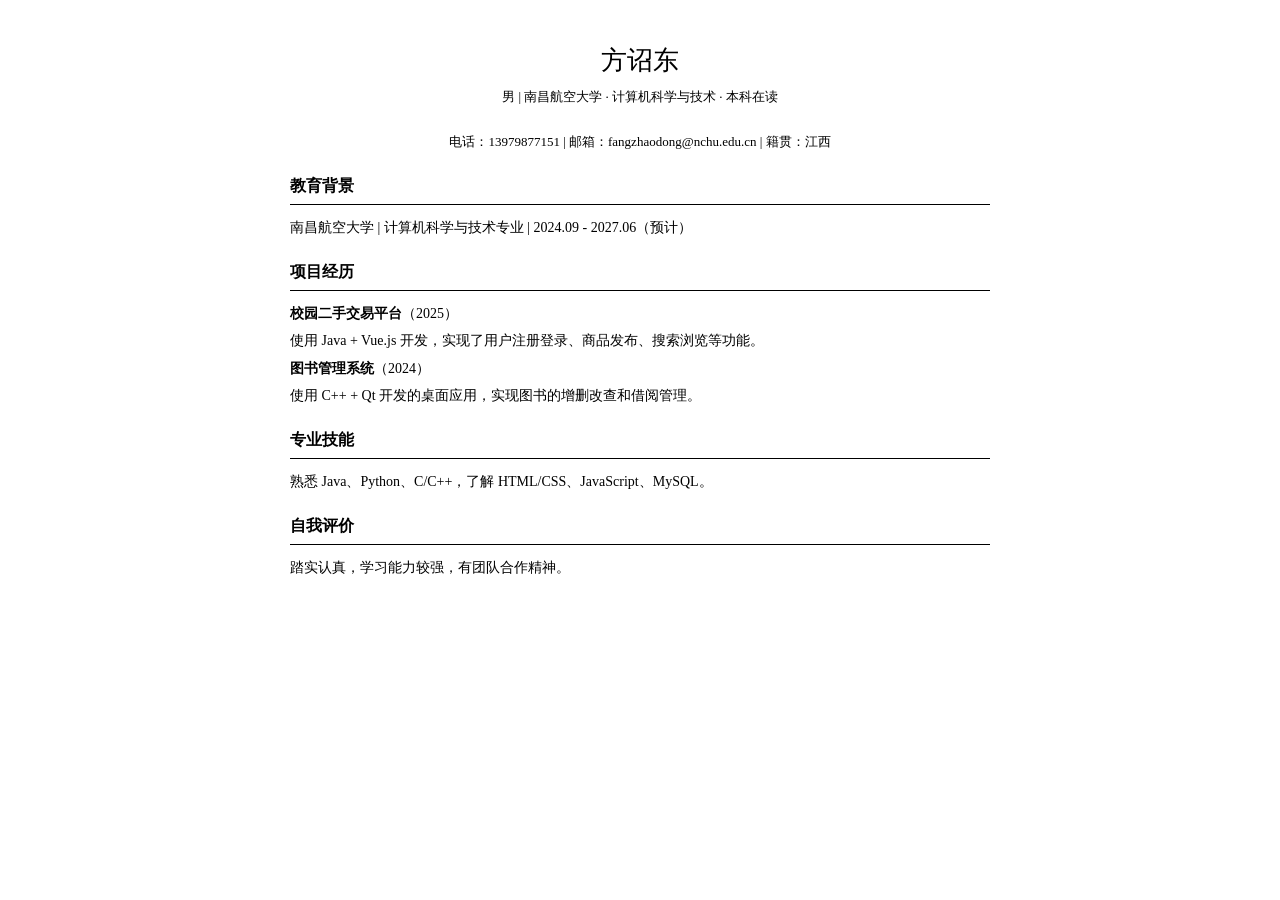
<file: practice02/index.html>
﻿<!DOCTYPE html>
<html lang="zh-CN">
<head>
    <meta charset="UTF-8">
    <meta name="viewport" content="width=device-width, initial-scale=1.0">
    <title>方诏东 - 简历</title>
    <style>
        body {
            font-family: "宋体", SimSun, serif;
            font-size: 14px;
            line-height: 1.6;
            color: #000;
            background: #fff;
            margin: 0;
            padding: 40px;
        }
        .container {
            max-width: 700px;
            margin: 0 auto;
        }
        h1 {
            font-size: 26px;
            font-weight: normal;
            text-align: center;
            margin: 0 0 5px 0;
        }
        .info {
            text-align: center;
            margin-bottom: 25px;
            font-size: 13px;
        }
        h2 {
            font-size: 16px;
            font-weight: bold;
            border-bottom: 1px solid #000;
            padding-bottom: 5px;
            margin: 20px 0 12px 0;
        }
        p {
            margin: 5px 0;
        }
        .contact {
            font-size: 13px;
        }
    </style>
</head>
<body>
    <div class="container">
        <h1>方诏东</h1>
        <p class="info">男 | 南昌航空大学 · 计算机科学与技术 · 本科在读</p>
        <p class="contact" style="text-align:center">
            电话：13979877151 | 邮箱：fangzhaodong@nchu.edu.cn | 籍贯：江西
        </p>

        <h2>教育背景</h2>
        <p>南昌航空大学 | 计算机科学与技术专业 | 2024.09 - 2027.06（预计）</p>

        <h2>项目经历</h2>
        <p><b>校园二手交易平台</b>（2025）</p>
        <p>使用 Java + Vue.js 开发，实现了用户注册登录、商品发布、搜索浏览等功能。</p>
        <p><b>图书管理系统</b>（2024）</p>
        <p>使用 C++ + Qt 开发的桌面应用，实现图书的增删改查和借阅管理。</p>

        <h2>专业技能</h2>
        <p>熟悉 Java、Python、C/C++，了解 HTML/CSS、JavaScript、MySQL。</p>

        <h2>自我评价</h2>
        <p>踏实认真，学习能力较强，有团队合作精神。</p>
    </div>
</body>
</html>
</file>
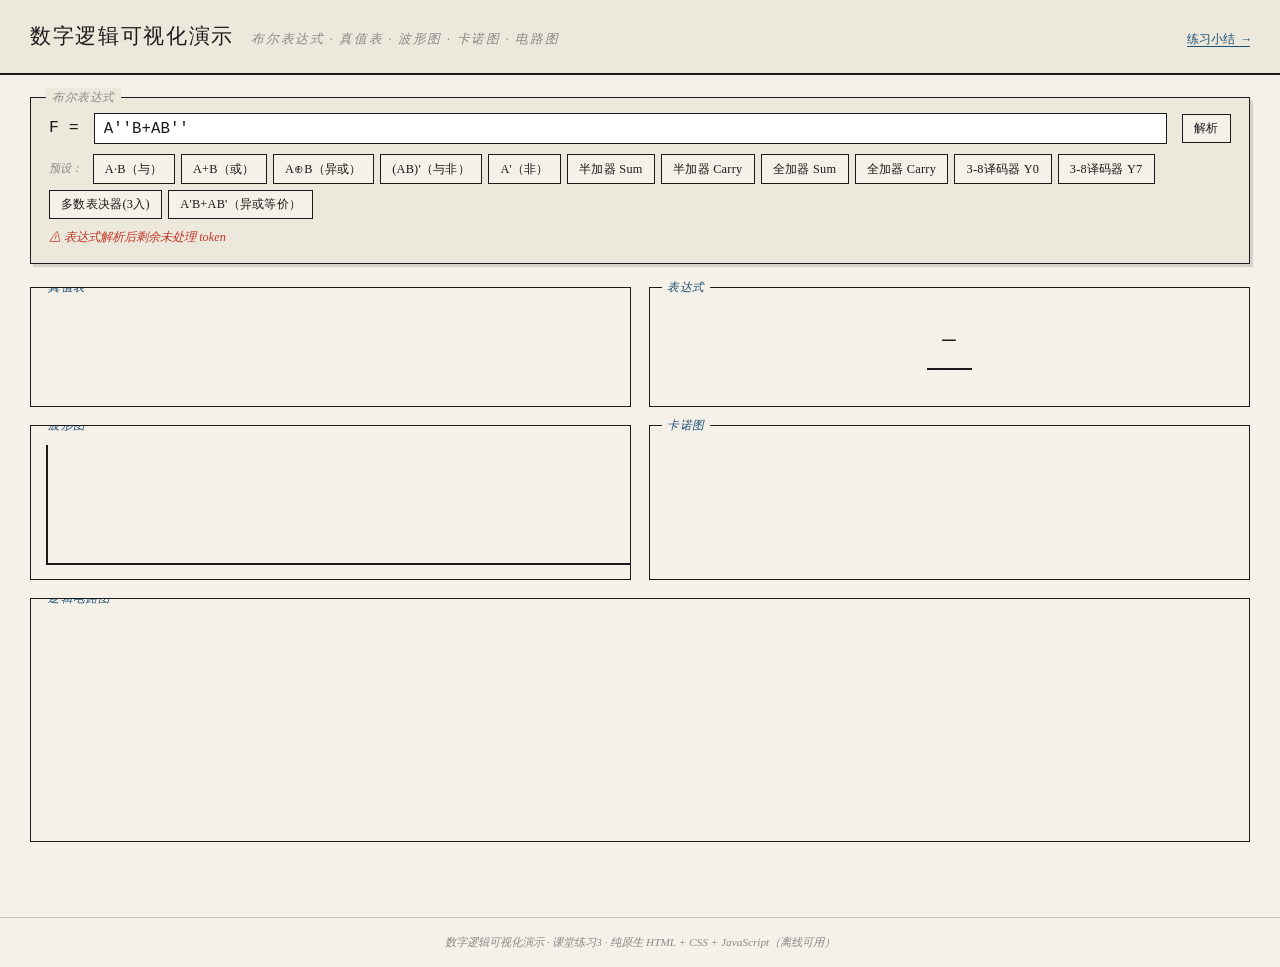
<file: practice03/index.html>
﻿<!DOCTYPE html>
<html lang="zh-CN">
<head>
  <meta charset="UTF-8">
  <meta name="viewport" content="width=device-width, initial-scale=1.0">
  <title>数字逻辑可视化演示</title>
  <link rel="stylesheet" href="style.css">
</head>
<body>

<!-- ========================================================
     页面顶部标题栏
     ======================================================== -->
<header class="page-header">
  <h1>
    数字逻辑可视化演示
    <span>布尔表达式 · 真值表 · 波形图 · 卡诺图 · 电路图</span>
  </h1>
  <nav class="page-nav">
    <a href="intro.html">练习小结 →</a>
  </nav>
</header>

<!-- ========================================================
     主容器
     ======================================================== -->
<main class="container">

  <!-- 表达式输入区 -->
  <section class="input-section" aria-label="表达式输入">
    <div class="input-row">
      <span class="expr-label">F =</span>
      <input
        type="text"
        id="exprInput"
        placeholder="输入布尔表达式，例如 A''B + AB''"
        autocomplete="off"
        spellcheck="false"
      >
      <button class="btn" id="btnUpdate" title="解析表达式">解析</button>
    </div>

    <!-- 预设按钮 -->
    <div class="presets-row" aria-label="预设示例">
      <span class="presets-label">预设：</span>
      <!-- 动态生成，见 JS -->
    </div>

    <!-- 错误提示 -->
    <div class="error-msg" id="errorMsg" role="alert"></div>
  </section>

  <!-- 视图区 -->
  <div class="views-grid">

    <!-- ① 真值表 -->
    <section class="view-panel truthtable-panel" aria-label="真值表">
      <div class="panel-title">真值表</div>
      <div style="overflow-x:auto;">
        <table id="truthTable" aria-label="真值表">
          <thead id="truthTableHead">
            <!-- 动态生成：变量列 + 输出列 -->
          </thead>
          <tbody id="truthTableBody">
            <!-- 动态生成 -->
          </tbody>
        </table>
      </div>
    </section>

    <!-- ② 表达式显示 -->
    <section class="view-panel expr-display-panel" aria-label="表达式显示">
      <div class="panel-title">表达式</div>
      <div id="exprDisplay" aria-label="当前表达式">—</div>
      <div id="simplifiedDisplay" aria-label="化简结果" style="display:none"></div>
      <div id="primeImplicantsList" aria-label="素蕴含"></div>
    </section>

    <!-- ③ 波形图 -->
    <section class="view-panel waveform-panel" aria-label="波形图">
      <div class="panel-title">波形图</div>
      <div class="wave-container" role="img" aria-label="时序波形图">
        <canvas id="waveCanvas" aria-hidden="true"></canvas>
      </div>
    </section>

    <!-- ④ 卡诺图 -->
    <section class="view-panel kmap-panel" aria-label="卡诺图">
      <div class="panel-title">卡诺图</div>
      <table id="kmapTable" aria-label="卡诺图" style="border-collapse:collapse;margin:.4rem auto 0">
        <thead id="kmapHead">
          <!-- 动态生成 -->
        </thead>
        <tbody id="kmapBody">
          <!-- 动态生成 -->
        </tbody>
      </table>
    </section>

    <!-- ⑤ 电路图 -->
    <section class="view-panel circuit-panel" aria-label="逻辑电路图">
      <div class="panel-title">逻辑电路图</div>
      <svg id="circuitSvg" xmlns="http://www.w3.org/2000/svg" aria-label="逻辑门电路">
        <!-- 动态生成 -->
      </svg>
    </section>

  </div><!-- /.views-grid -->

</main>

<!-- ========================================================
     页脚
     ======================================================== -->
<footer class="page-footer">
  数字逻辑可视化演示 · 课堂练习3 · 纯原生 HTML + CSS + JavaScript（离线可用）
</footer>

<!-- ========================================================
     脚本
     ======================================================== -->
<script src="logic.js"></script>
<script src="render.js"></script>
<script>
/**
 * index.html 初始化脚本
 * 绑定事件、生成预设按钮、读取 URL 参数
 */

// ---- 预设按钮 ----
const presetsRow = document.querySelector(".presets-row");
PRESETS.forEach(p => {
  const btn = document.createElement("button");
  btn.className = "btn";
  btn.textContent = p.label;
  btn.title = p.expr;
  btn.addEventListener("click", () => {
    document.getElementById("exprInput").value = p.expr;
    // 直接调用 render.js 中定义的全局 update 函数
    if (typeof update === "function") update(p.expr);
  });
  presetsRow.appendChild(btn);
});

// ---- 输入框事件 ----
const exprInput = document.getElementById("exprInput");
const btnUpdate = document.getElementById("btnUpdate");

btnUpdate.addEventListener("click", () => {
  if (typeof update === "function") update(exprInput.value);
});

exprInput.addEventListener("keydown", e => {
  if (e.key === "Enter" && typeof update === "function") update(exprInput.value);
});

// ---- URL 参数（支持 ?expr=... 打开指定表达式）----
function getUrlParam(name) {
  const params = new URLSearchParams(location.search);
  return params.get(name);
}

window.addEventListener("DOMContentLoaded", () => {
  const urlExpr = getUrlParam("expr");
  const defaultExpr = urlExpr || "A''B+AB''";
  exprInput.value = defaultExpr;
  if (typeof update === "function") update(defaultExpr);
});
</script>
</body>
</html>
</file>
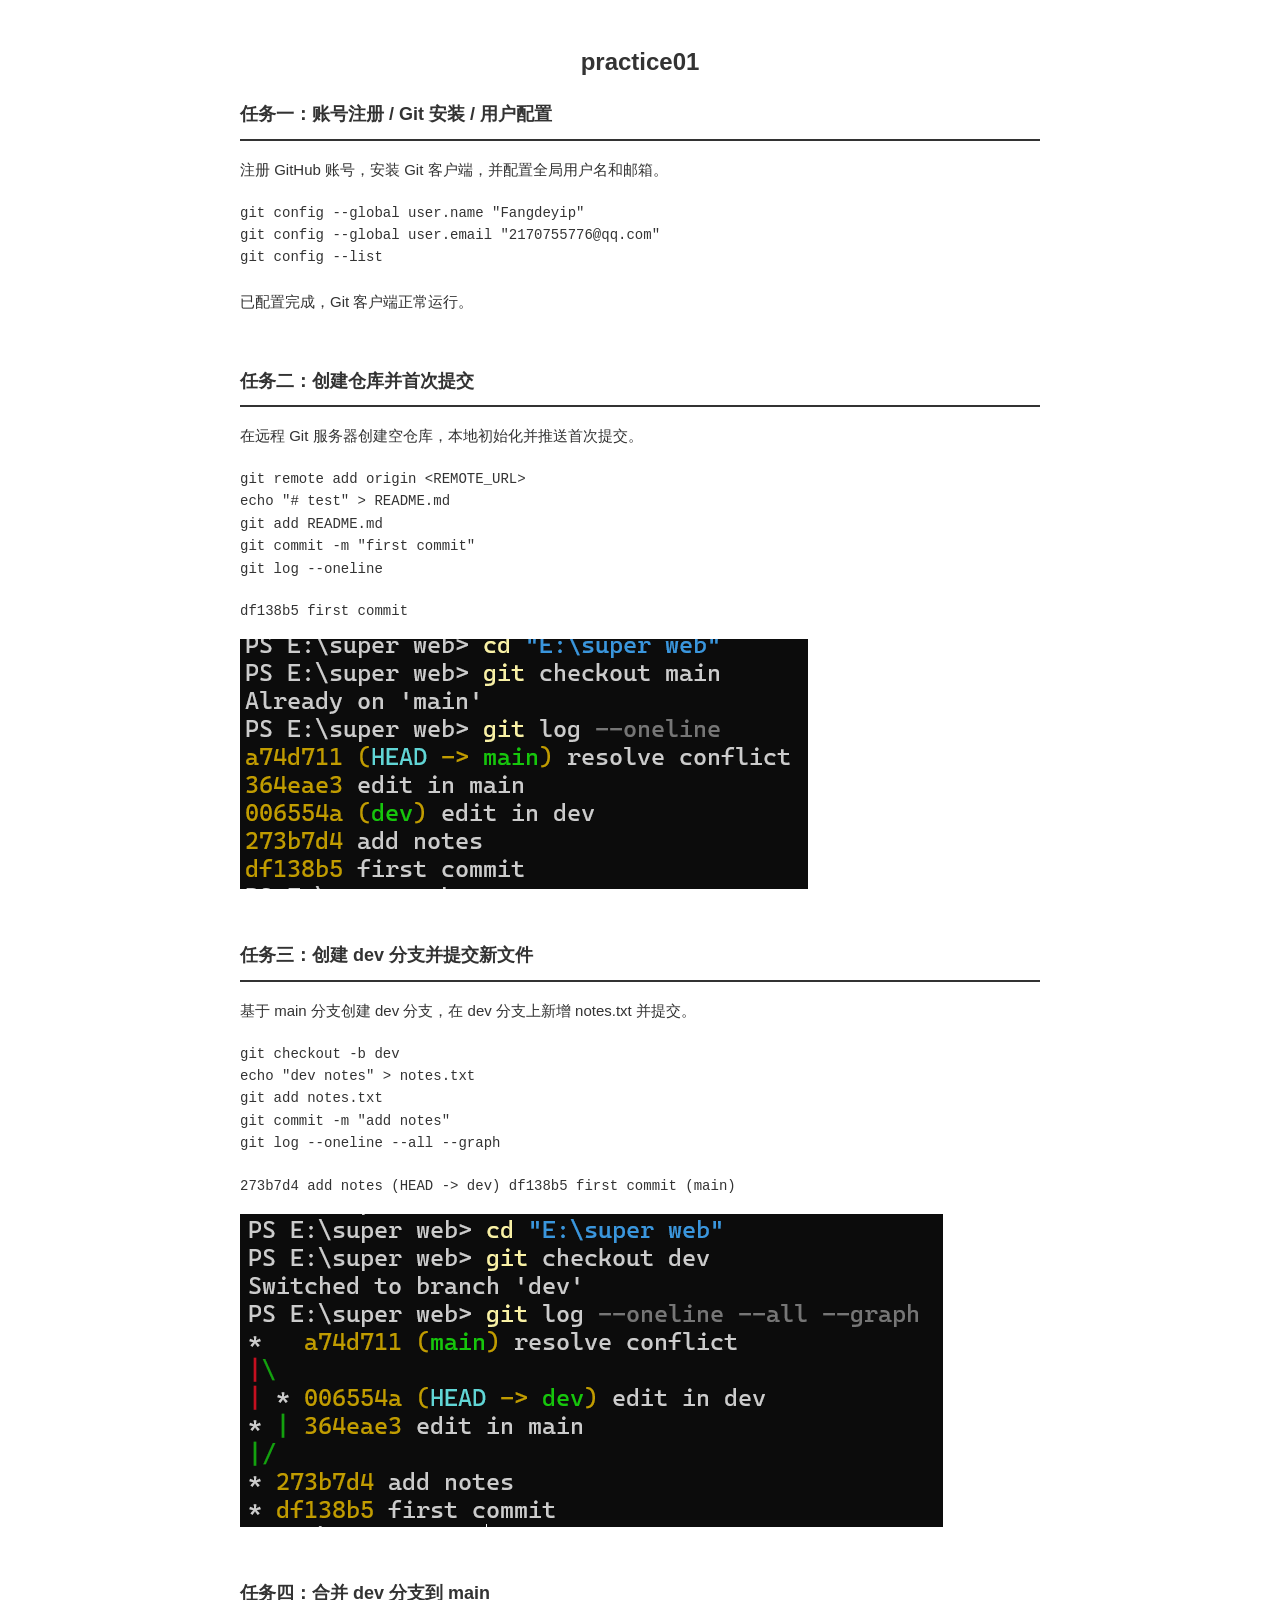
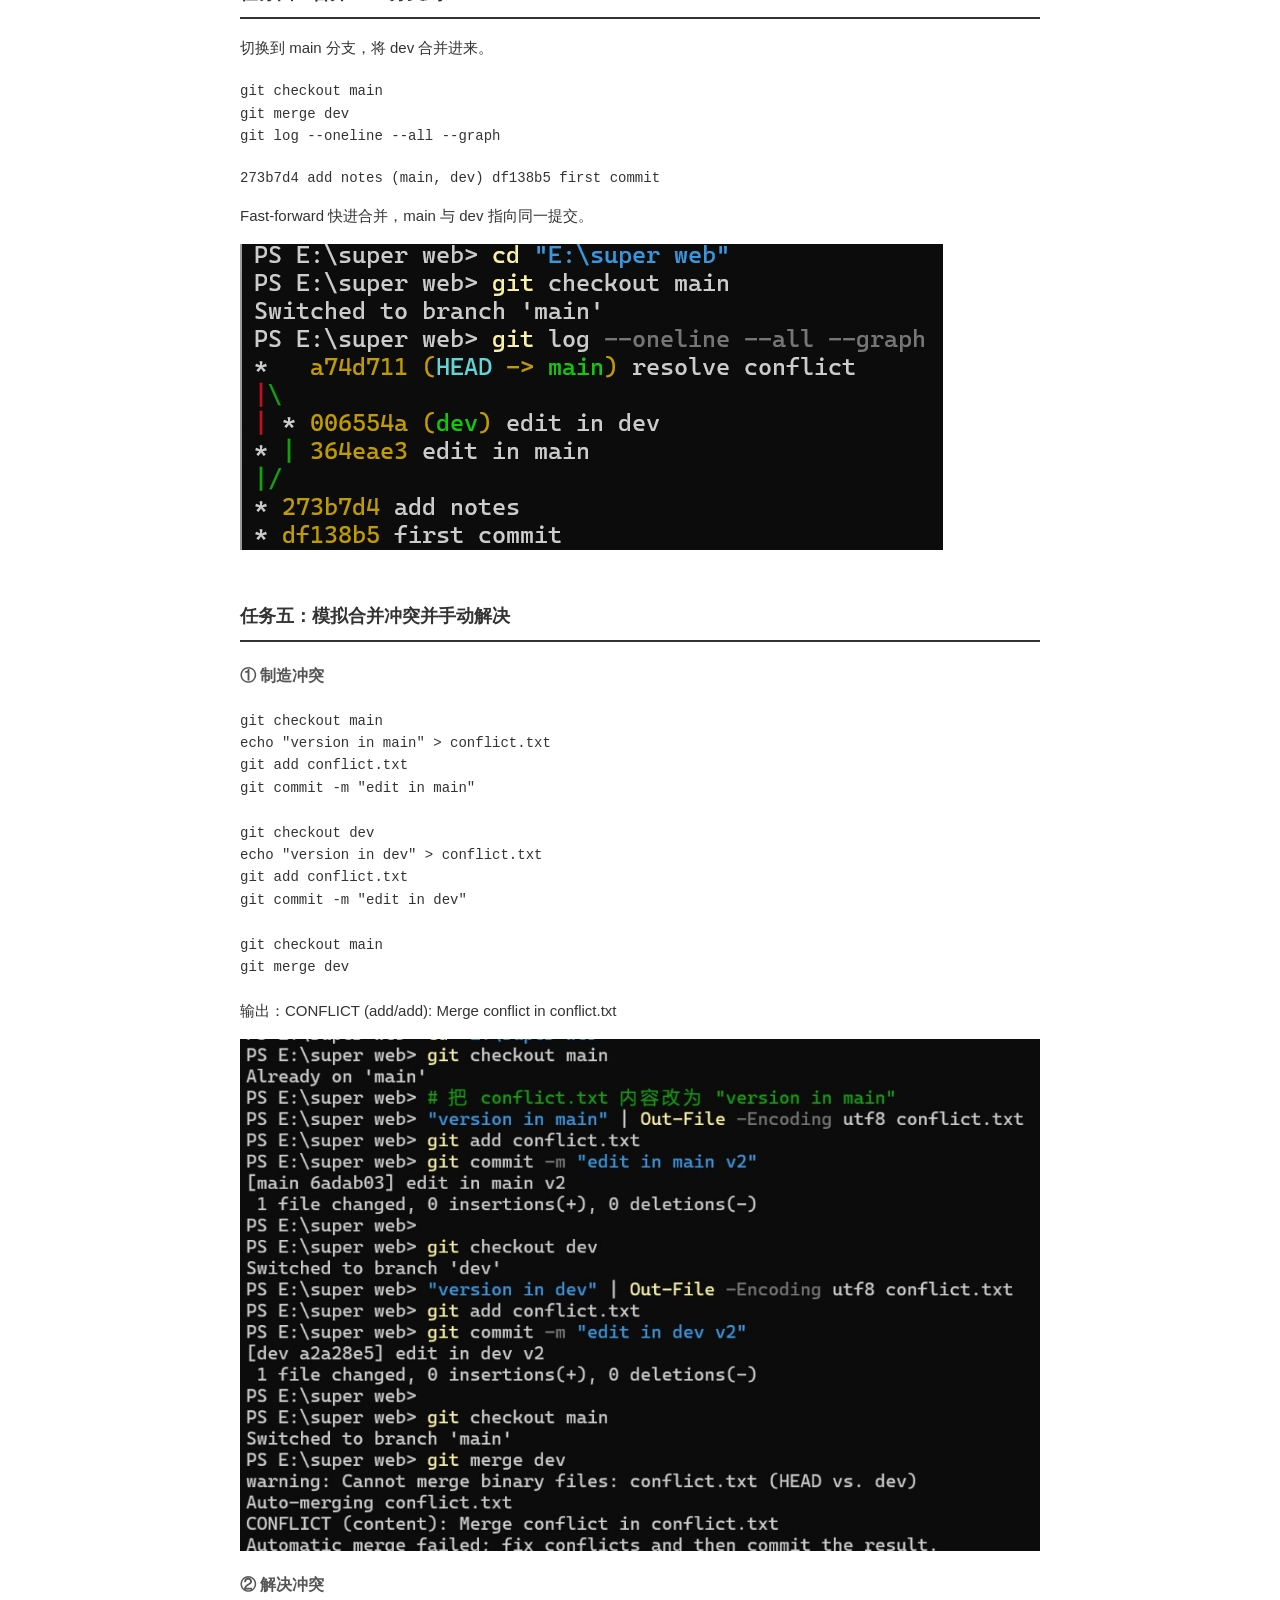
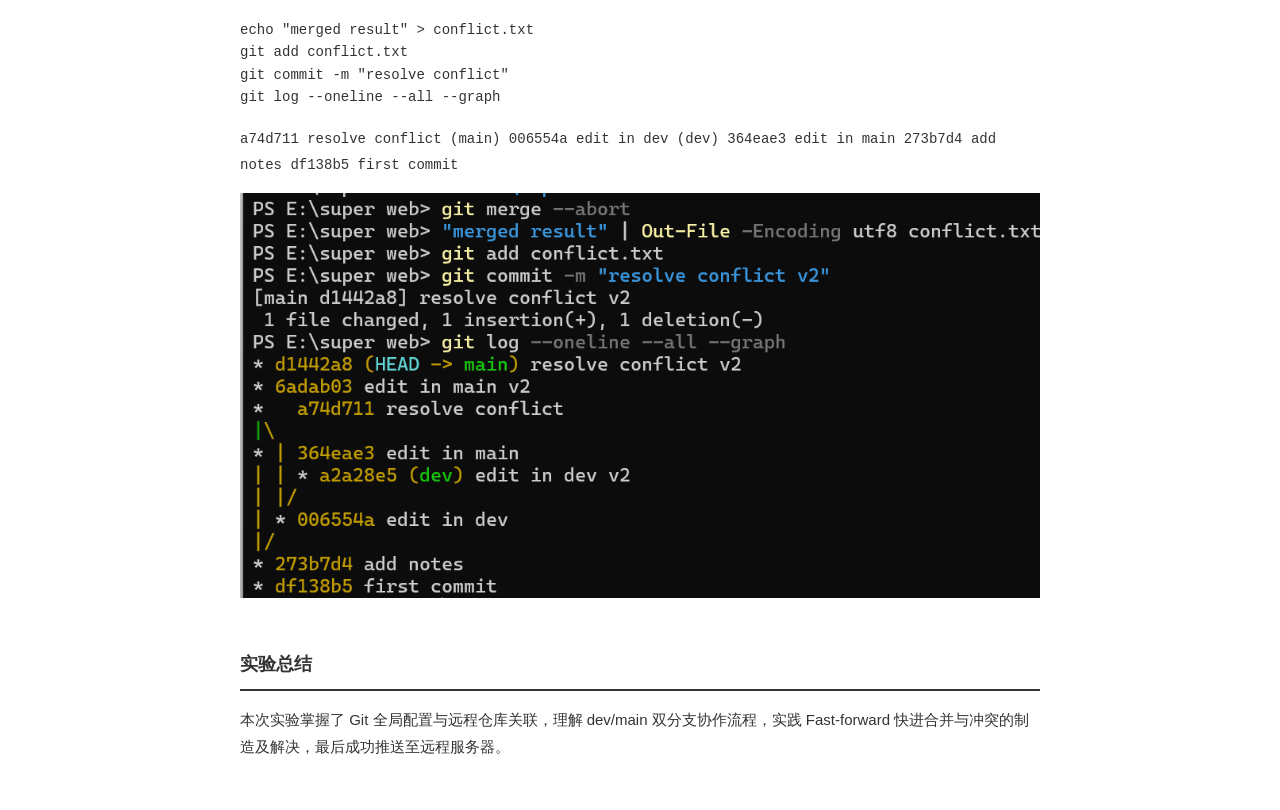
<file: intro.html>
<!DOCTYPE html>
<html lang="zh-CN">
<head>
    <meta charset="UTF-8">
    <meta name="viewport" content="width=device-width, initial-scale=1.0">
    <title>practice01</title>
    <style>
        body {
            font-family: "微软雅黑", Arial, sans-serif;
            max-width: 800px;
            margin: 40px auto;
            padding: 0 20px;
            color: #333;
            line-height: 1.8;
        }
        h1 {
            text-align: center;
            font-size: 24px;
            margin-bottom: 10px;
        }
        .info {
            text-align: center;
            color: #666;
            font-size: 14px;
            margin-bottom: 40px;
        }
        .task { margin-bottom: 50px; }
        .task h2 {
            font-size: 18px;
            border-bottom: 2px solid #333;
            padding-bottom: 8px;
            margin-bottom: 15px;
        }
        .task h3 {
            font-size: 16px;
            color: #555;
            margin: 20px 0 10px;
        }
        p { margin: 10px 0; font-size: 15px; }
        pre {
            padding: 5px 0;
            font-size: 14px;
            line-height: 1.6;
            font-family: "Cascadia Code", "Courier New", monospace;
            white-space: pre-wrap;
        }
        .commit {
            padding: 0;
            font-family: monospace;
            font-size: 14px;
            margin: 10px 0;
        }
        img {
            max-width: 100%;
            display: block;
            margin: 15px 0;
        }
    </style>
</head>
<body>

    <h1>practice01</h1>

    <div class="task">
        <h2>任务一：账号注册 / Git 安装 / 用户配置</h2>
        <p>注册 GitHub 账号，安装 Git 客户端，并配置全局用户名和邮箱。</p>
        <pre>git config --global user.name "Fangdeyip"
git config --global user.email "2170755776@qq.com"
git config --list</pre>
        <p>已配置完成，Git 客户端正常运行。</p>
    </div>

    <div class="task">
        <h2>任务二：创建仓库并首次提交</h2>
        <p>在远程 Git 服务器创建空仓库，本地初始化并推送首次提交。</p>
        <pre>git remote add origin &lt;REMOTE_URL&gt;
echo "# test" > README.md
git add README.md
git commit -m "first commit"
git log --oneline</pre>
        <div class="commit">df138b5 first commit</div>
        <img src="screenshot/1.png" alt="首次提交">
    </div>

    <div class="task">
        <h2>任务三：创建 dev 分支并提交新文件</h2>
        <p>基于 main 分支创建 dev 分支，在 dev 分支上新增 notes.txt 并提交。</p>
        <pre>git checkout -b dev
echo "dev notes" > notes.txt
git add notes.txt
git commit -m "add notes"
git log --oneline --all --graph</pre>
        <div class="commit">273b7d4 add notes (HEAD -> dev)
df138b5 first commit (main)</div>
        <img src="screenshot/2.png" alt="dev 分支提交">
    </div>

    <div class="task">
        <h2>任务四：合并 dev 分支到 main</h2>
        <p>切换到 main 分支，将 dev 合并进来。</p>
        <pre>git checkout main
git merge dev
git log --oneline --all --graph</pre>
        <div class="commit">273b7d4 add notes (main, dev)
df138b5 first commit</div>
        <p>Fast-forward 快进合并，main 与 dev 指向同一提交。</p>
        <img src="screenshot/3.png" alt="合并 dev 到 main">
    </div>

    <div class="task">
        <h2>任务五：模拟合并冲突并手动解决</h2>

        <h3>① 制造冲突</h3>
        <pre>git checkout main
echo "version in main" > conflict.txt
git add conflict.txt
git commit -m "edit in main"

git checkout dev
echo "version in dev" > conflict.txt
git add conflict.txt
git commit -m "edit in dev"

git checkout main
git merge dev</pre>
        <p>输出：CONFLICT (add/add): Merge conflict in conflict.txt</p>
        <img src="screenshot/4.png" alt="冲突发生">

        <h3>② 解决冲突</h3>
        <pre>echo "merged result" > conflict.txt
git add conflict.txt
git commit -m "resolve conflict"
git log --oneline --all --graph</pre>
        <div class="commit">a74d711 resolve conflict (main)
006554a edit in dev (dev)
364eae3 edit in main
273b7d4 add notes
df138b5 first commit</div>
        <img src="screenshot/5.png" alt="冲突解决后">
    </div>

    <div class="task">
        <h2>实验总结</h2>
        <p>本次实验掌握了 Git 全局配置与远程仓库关联，理解 dev/main 双分支协作流程，实践 Fast-forward 快进合并与冲突的制造及解决，最后成功推送至远程服务器。</p>
    </div>

</body>
</html>
</file>
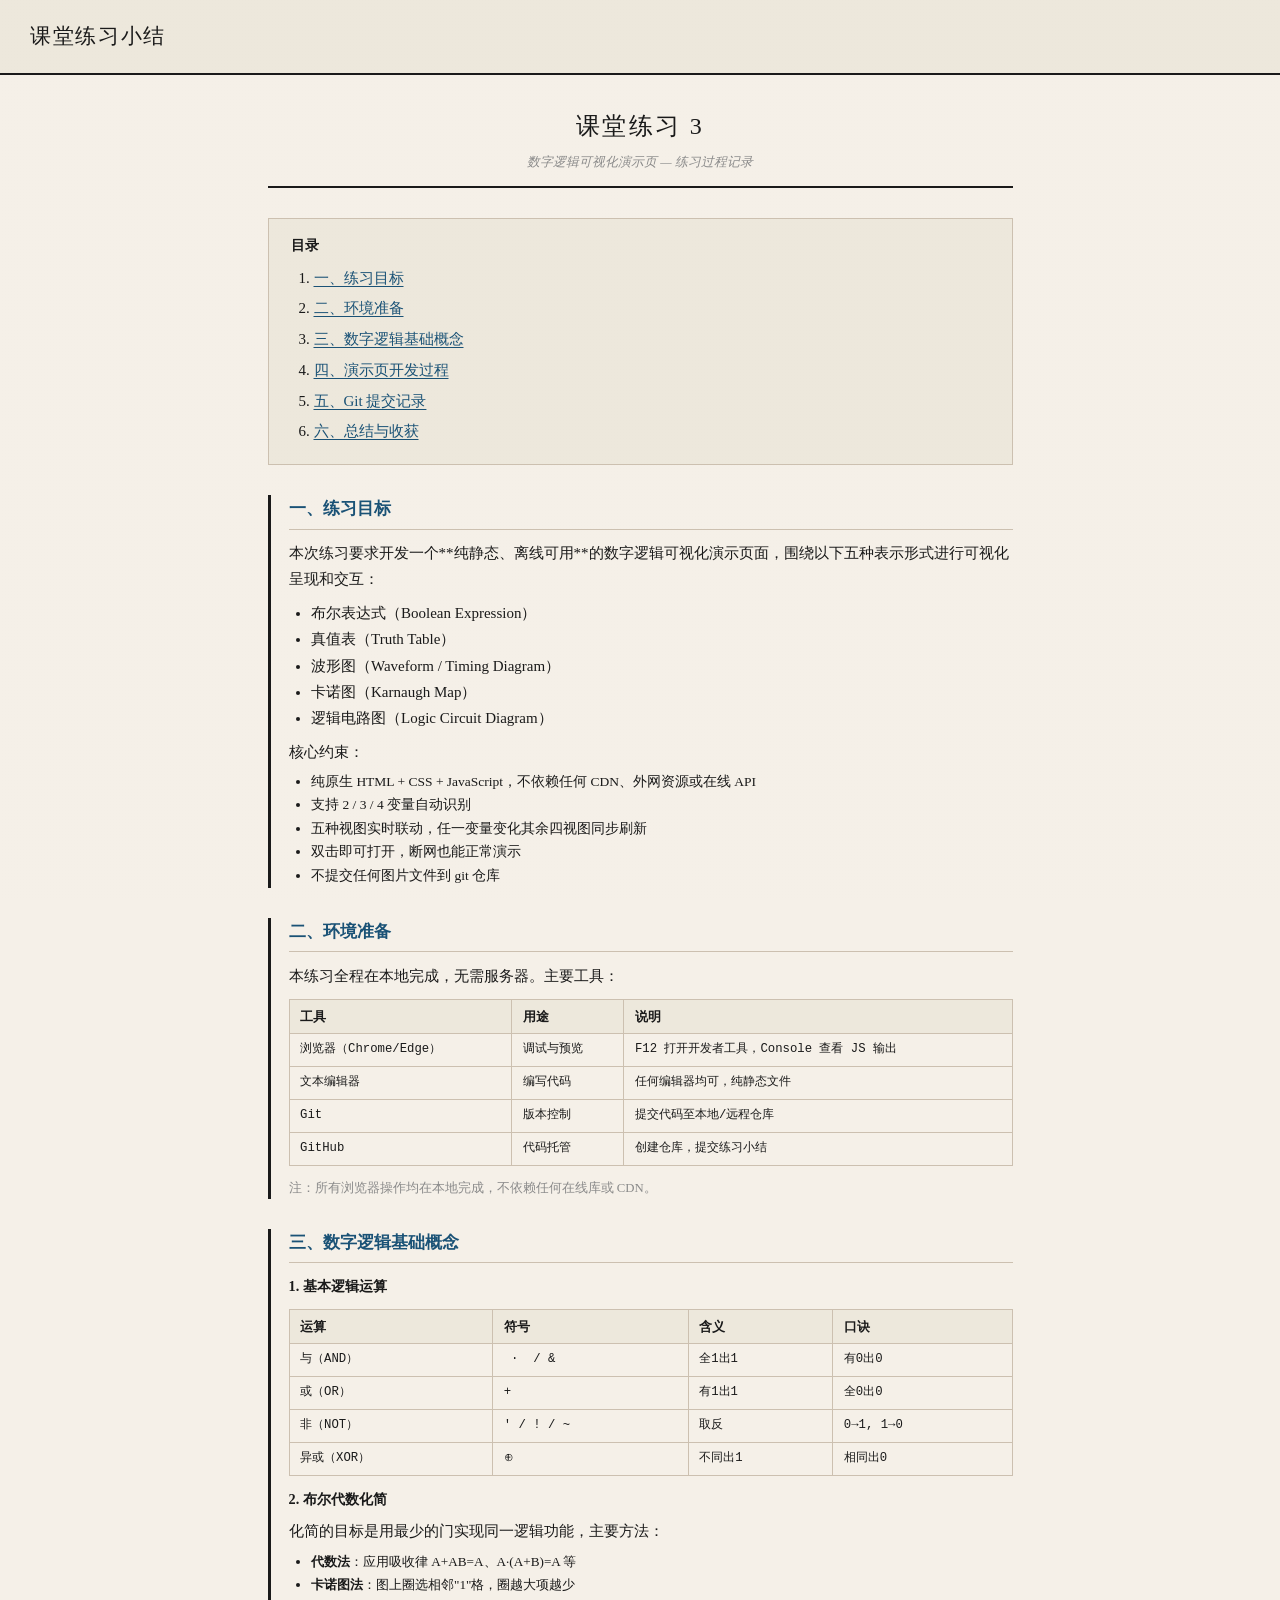
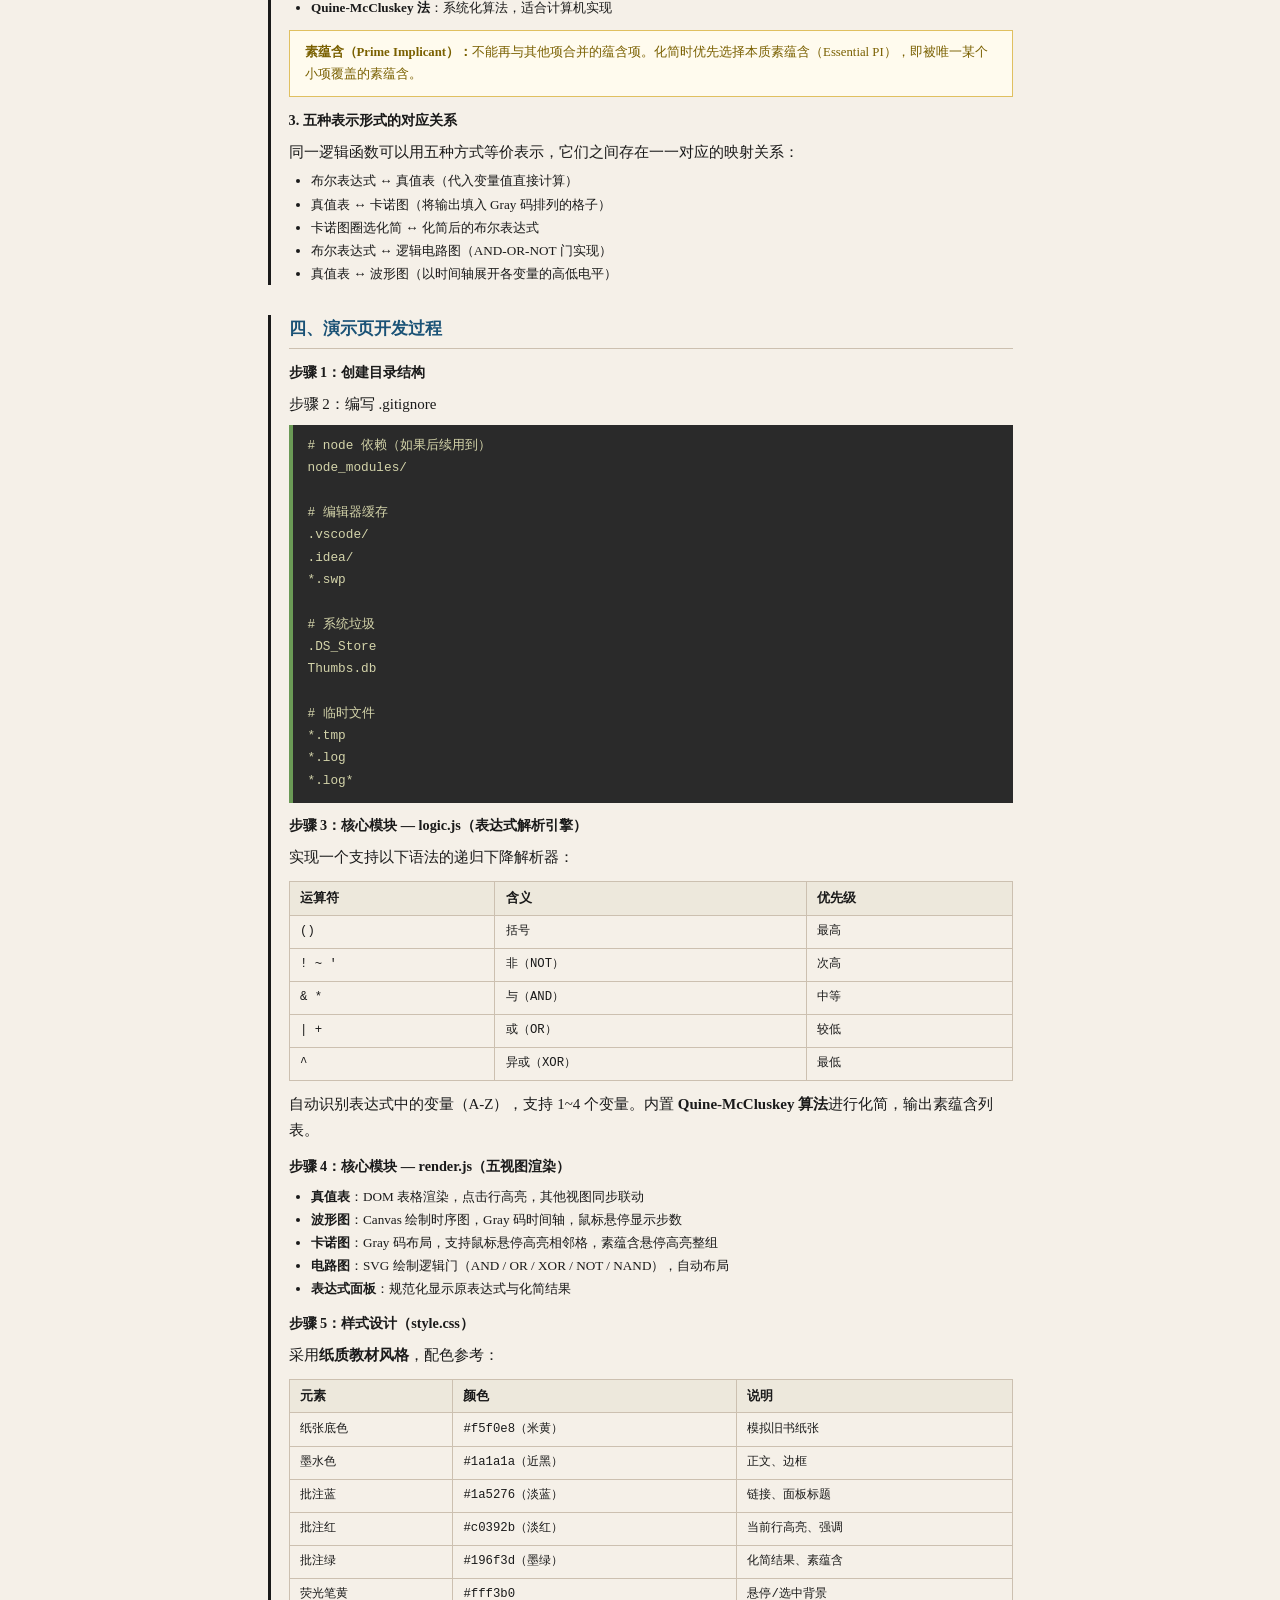
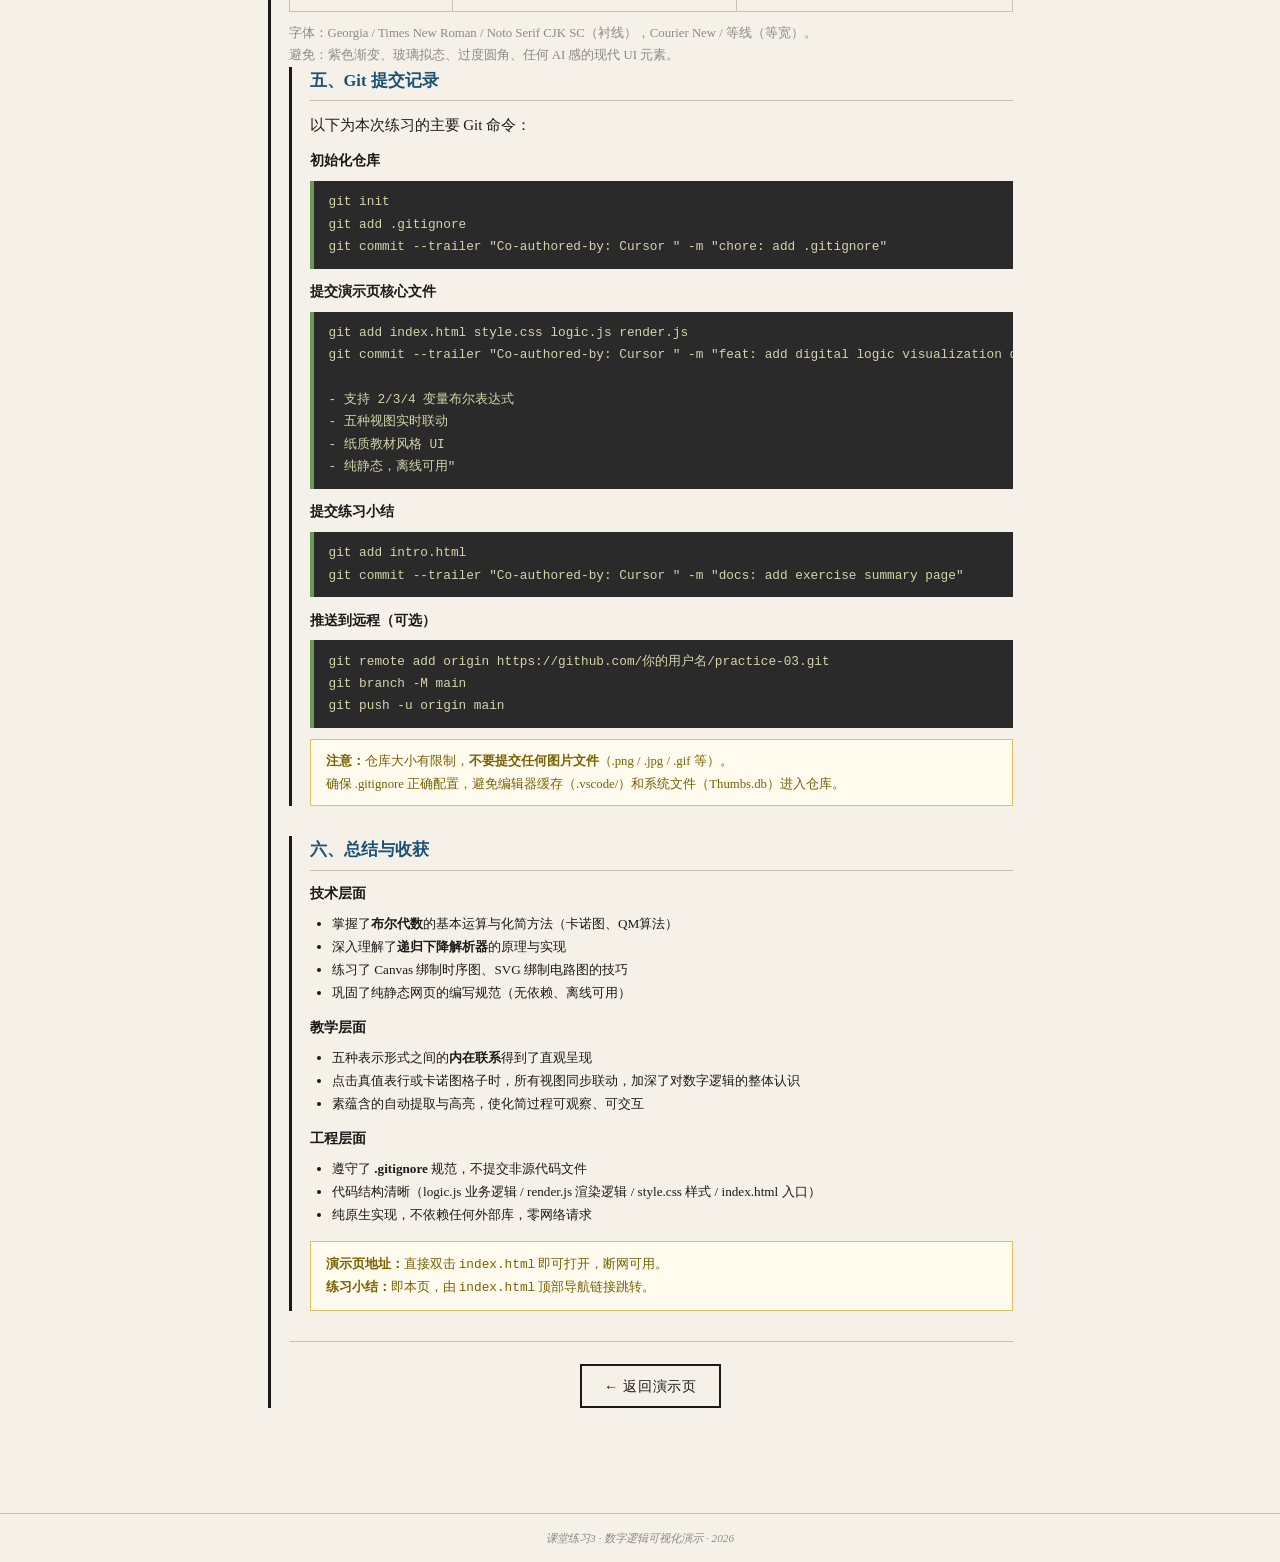
<file: practice03/intro.html>
﻿<!DOCTYPE html>
<html lang="zh-CN">
<head>
  <meta charset="UTF-8">
  <meta name="viewport" content="width=device-width, initial-scale=1.0">
  <title>练习小结 — 课堂练习3</title>
  <link rel="stylesheet" href="style.css">
  <style>
    /* intro.html 专用附加样式 */
    .intro-page { max-width: 820px; margin: 0 auto; padding: 2rem 2.5rem 3rem; }
    .intro-title {
      text-align: center;
      border-bottom: 2px solid var(--ink);
      padding-bottom: .8rem;
      margin-bottom: 2rem;
    }
    .intro-title h1 { font-size: 1.6rem; font-weight: normal; letter-spacing: .1em; }
    .intro-title p { font-size: .85rem; color: var(--ink-faint); margin-top: .3rem; font-style: italic; }

    .toc {
      background: var(--paper-alt);
      border: 1px solid var(--rule);
      padding: 1rem 1.5rem;
      margin-bottom: 2rem;
    }
    .toc ol { padding-left: 1.5rem; }
    .toc li { margin: .3rem 0; }
    .toc a { color: var(--accent-b); text-decoration: underline; }

    .section-block {
      border-left: 3px solid var(--ink);
      padding-left: 1.2rem;
      margin-bottom: 2rem;
    }
    .section-block h2 {
      font-size: 1.1rem;
      font-weight: bold;
      margin-bottom: .7rem;
      color: var(--accent-b);
      border-bottom: 1px solid var(--rule);
      padding-bottom: .3rem;
    }

    .cmd-block {
      background: #2a2a2a;
      color: #d4d4aa;
      font-family: var(--font-mono);
      font-size: .85rem;
      padding: .7rem 1rem;
      border-left: 4px solid #6a9955;
      margin: .5rem 0;
      overflow-x: auto;
      white-space: pre;
    }

    .note-box {
      background: #fffbee;
      border: 1px solid #e0c060;
      padding: .7rem 1rem;
      font-size: .85rem;
      margin: .7rem 0;
      color: #7a6000;
    }

    table.summary-table {
      width: 100%;
      border-collapse: collapse;
      font-size: .85rem;
      margin: .7rem 0;
    }
    table.summary-table th {
      background: var(--paper-alt);
      border: 1px solid var(--rule);
      padding: .35rem .7rem;
      text-align: left;
      font-weight: bold;
    }
    table.summary-table td {
      border: 1px solid var(--rule);
      padding: .35rem .7rem;
      vertical-align: top;
      font-family: var(--font-mono);
      font-size: .82rem;
    }
    table.summary-table tr:hover td { background: var(--highlight); }

    .back-link {
      text-align: center;
      margin-top: 2rem;
      padding-top: 1.5rem;
      border-top: 1px solid var(--rule);
    }
    .back-link a {
      display: inline-block;
      padding: .5rem 1.5rem;
      border: 2px solid var(--ink);
      color: var(--ink);
      text-decoration: none;
      font-family: var(--font-serif);
      font-size: .95rem;
      letter-spacing: .05em;
      transition: background .15s, color .15s;
    }
    .back-link a:hover { background: var(--ink); color: var(--paper); }
  </style>
</head>
<body>

<header class="page-header">
  <h1>课堂练习小结</h1>
</header>

<main class="intro-page">

  <!-- 标题 -->
  <div class="intro-title">
    <h1>课堂练习 3</h1>
    <p>数字逻辑可视化演示页 — 练习过程记录</p>
  </div>

  <!-- 目录 -->
  <nav class="toc" aria-label="目录">
    <strong style="font-size:.9rem;display:block;margin-bottom:.5rem;">目录</strong>
    <ol>
      <li><a href="#obj">一、练习目标</a></li>
      <li><a href="#env">二、环境准备</a></li>
      <li><a href="#logic">三、数字逻辑基础概念</a></li>
      <li><a href="#demo">四、演示页开发过程</a></li>
      <li><a href="#git">五、Git 提交记录</a></li>
      <li><a href="#summary">六、总结与收获</a></li>
    </ol>
  </nav>

  <!-- 一、目标 -->
  <div class="section-block" id="obj">
    <h2>一、练习目标</h2>
    <p>本次练习要求开发一个**纯静态、离线可用**的数字逻辑可视化演示页面，围绕以下五种表示形式进行可视化呈现和交互：</p>
    <ul style="margin:.5rem 0 .5rem 1.5rem;">
      <li>布尔表达式（Boolean Expression）</li>
      <li>真值表（Truth Table）</li>
      <li>波形图（Waveform / Timing Diagram）</li>
      <li>卡诺图（Karnaugh Map）</li>
      <li>逻辑电路图（Logic Circuit Diagram）</li>
    </ul>
    <p>核心约束：</p>
    <ul style="margin:.3rem 0 .3rem 1.5rem;font-size:.9rem;">
      <li>纯原生 HTML + CSS + JavaScript，不依赖任何 CDN、外网资源或在线 API</li>
      <li>支持 2 / 3 / 4 变量自动识别</li>
      <li>五种视图实时联动，任一变量变化其余四视图同步刷新</li>
      <li>双击即可打开，断网也能正常演示</li>
      <li>不提交任何图片文件到 git 仓库</li>
    </ul>
  </div>

  <!-- 二、环境 -->
  <div class="section-block" id="env">
    <h2>二、环境准备</h2>
    <p>本练习全程在本地完成，无需服务器。主要工具：</p>
    <table class="summary-table">
      <tr><th>工具</th><th>用途</th><th>说明</th></tr>
      <tr><td>浏览器（Chrome/Edge）</td><td>调试与预览</td><td>F12 打开开发者工具，Console 查看 JS 输出</td></tr>
      <tr><td>文本编辑器</td><td>编写代码</td><td>任何编辑器均可，纯静态文件</td></tr>
      <tr><td>Git</td><td>版本控制</td><td>提交代码至本地/远程仓库</td></tr>
      <tr><td>GitHub</td><td>代码托管</td><td>创建仓库，提交练习小结</td></tr>
    </table>
    <p style="margin-top:.7rem;font-size:.85rem;color:var(--ink-faint);">注：所有浏览器操作均在本地完成，不依赖任何在线库或 CDN。</p>
  </div>

  <!-- 三、概念 -->
  <div class="section-block" id="logic">
    <h2>三、数字逻辑基础概念</h2>

    <h3 style="font-size:.95rem;margin:.7rem 0 .4rem;color:var(--ink);">1. 基本逻辑运算</h3>
    <table class="summary-table">
      <tr><th>运算</th><th>符号</th><th>含义</th><th>口诀</th></tr>
      <tr><td>与（AND）</td><td>&nbsp;&middot;&nbsp; / &amp;</td><td>全1出1</td><td>有0出0</td></tr>
      <tr><td>或（OR）</td><td>+</td><td>有1出1</td><td>全0出0</td></tr>
      <tr><td>非（NOT）</td><td>' / ! / ~</td><td>取反</td><td>0→1, 1→0</td></tr>
      <tr><td>异或（XOR）</td><td>&oplus;</td><td>不同出1</td><td>相同出0</td></tr>
    </table>

    <h3 style="font-size:.95rem;margin:.7rem 0 .4rem;color:var(--ink);">2. 布尔代数化简</h3>
    <p>化简的目标是用最少的门实现同一逻辑功能，主要方法：</p>
    <ul style="margin:.4rem 0 .4rem 1.5rem;font-size:.88rem;">
      <li><strong>代数法</strong>：应用吸收律 A+AB=A、A·(A+B)=A 等</li>
      <li><strong>卡诺图法</strong>：图上圈选相邻"1"格，圈越大项越少</li>
      <li><strong>Quine-McCluskey 法</strong>：系统化算法，适合计算机实现</li>
    </ul>
    <div class="note-box">
      <strong>素蕴含（Prime Implicant）：</strong>不能再与其他项合并的蕴含项。化简时优先选择本质素蕴含（Essential PI），即被唯一某个小项覆盖的素蕴含。
    </div>

    <h3 style="font-size:.95rem;margin:.7rem 0 .4rem;color:var(--ink);">3. 五种表示形式的对应关系</h3>
    <p>同一逻辑函数可以用五种方式等价表示，它们之间存在一一对应的映射关系：</p>
    <ul style="margin:.3rem 0 .3rem 1.5rem;font-size:.88rem;">
      <li>布尔表达式 &harr; 真值表（代入变量值直接计算）</li>
      <li>真值表 &harr; 卡诺图（将输出填入 Gray 码排列的格子）</li>
      <li>卡诺图圈选化简 &harr; 化简后的布尔表达式</li>
      <li>布尔表达式 &harr; 逻辑电路图（AND-OR-NOT 门实现）</li>
      <li>真值表 &harr; 波形图（以时间轴展开各变量的高低电平）</li>
    </ul>
  </div>

  <!-- 四、开发过程 -->
  <div class="section-block" id="demo">
    <h2>四、演示页开发过程</h2>

    <h3 style="font-size:.95rem;margin:.7rem 0 .4rem;color:var(--ink);">步骤 1：创建目录结构</h3>
    <div class="cmd-block>practi
ce-03/
├── .gitignore       # 过滤编辑器缓存与图片
├── index.html       # 演示页入口
├── intro.html       # 练习小结（本页）
├── style.css        # 纸质教材风样式
├── logic.js         # 布尔表达式解析与化简引擎
├── render.js        # 五种视图渲染引擎
└── README.md        # 项目说明</div>

    <h3 style="font-size:.95rem;margin:.7rem 0 .4rem;color:var(--ink);">步骤 2：编写 .gitignore</h3>
    <div class="cmd-block"># node 依赖（如果后续用到）
node_modules/

# 编辑器缓存
.vscode/
.idea/
*.swp

# 系统垃圾
.DS_Store
Thumbs.db

# 临时文件
*.tmp
*.log
*.log*</div>

    <h3 style="font-size:.95rem;margin:.7rem 0 .4rem;color:var(--ink);">步骤 3：核心模块 — logic.js（表达式解析引擎）</h3>
    <p>实现一个支持以下语法的递归下降解析器：</p>
    <table class="summary-table">
      <tr><th>运算符</th><th>含义</th><th>优先级</th></tr>
      <tr><td>()</td><td>括号</td><td>最高</td></tr>
      <tr><td>! ~ '</td><td>非（NOT）</td><td>次高</td></tr>
      <tr><td>&amp; *</td><td>与（AND）</td><td>中等</td></tr>
      <tr><td>| +</td><td>或（OR）</td><td>较低</td></tr>
      <tr><td>^</td><td>异或（XOR）</td><td>最低</td></tr>
    </table>
    <p style="margin-top:.5rem;">自动识别表达式中的变量（A-Z），支持 1~4 个变量。内置 <strong>Quine-McCluskey 算法</strong>进行化简，输出素蕴含列表。</p>

    <h3 style="font-size:.95rem;margin:.7rem 0 .4rem;color:var(--ink);">步骤 4：核心模块 — render.js（五视图渲染）</h3>
    <ul style="margin:.3rem 0 .3rem 1.5rem;font-size:.88rem;">
      <li><strong>真值表</strong>：DOM 表格渲染，点击行高亮，其他视图同步联动</li>
      <li><strong>波形图</strong>：Canvas 绘制时序图，Gray 码时间轴，鼠标悬停显示步数</li>
      <li><strong>卡诺图</strong>：Gray 码布局，支持鼠标悬停高亮相邻格，素蕴含悬停高亮整组</li>
      <li><strong>电路图</strong>：SVG 绘制逻辑门（AND / OR / XOR / NOT / NAND），自动布局</li>
      <li><strong>表达式面板</strong>：规范化显示原表达式与化简结果</li>
    </ul>

    <h3 style="font-size:.95rem;margin:.7rem 0 .4rem;color:var(--ink);">步骤 5：样式设计（style.css）</h3>
    <p>采用<strong>纸质教材风格</strong>，配色参考：</p>
    <table class="summary-table">
      <tr><th>元素</th><th>颜色</th><th>说明</th></tr>
      <tr><td>纸张底色</td><td>#f5f0e8（米黄）</td><td>模拟旧书纸张</td></tr>
      <tr><td>墨水色</td><td>#1a1a1a（近黑）</td><td>正文、边框</td></tr>
      <tr><td>批注蓝</td><td>#1a5276（淡蓝）</td><td>链接、面板标题</td></tr>
      <tr><td>批注红</td><td>#c0392b（淡红）</td><td>当前行高亮、强调</td></tr>
      <tr><td>批注绿</td><td>#196f3d（墨绿）</td><td>化简结果、素蕴含</td></tr>
      <tr><td>荧光笔黄</td><td>#fff3b0</td><td>悬停/选中背景</td></tr>
    </table>
    <p style="margin-top:.4rem;font-size:.85rem;color:var(--ink-faint);">
      字体：Georgia / Times New Roman / Noto Serif CJK SC（衬线），Courier New / 等线（等宽）。<br>
      避免：紫色渐变、玻璃拟态、过度圆角、任何 AI 感的现代 UI 元素。
    </p>
  </div>

  <!-- 五、Git -->
  <div class="section-block" id="git">
    <h2>五、Git 提交记录</h2>
    <p>以下为本次练习的主要 Git 命令：</p>

    <h3 style="font-size:.95rem;margin:.7rem 0 .4rem;color:var(--ink);">初始化仓库</h3>
    <div class="cmd-block">git init
git add .gitignore
git commit --trailer "Co-authored-by: Cursor <cursoragent@cursor.com>" -m "chore: add .gitignore"</div>

    <h3 style="font-size:.95rem;margin:.7rem 0 .4rem;color:var(--ink);">提交演示页核心文件</h3>
    <div class="cmd-block">git add index.html style.css logic.js render.js
git commit --trailer "Co-authored-by: Cursor <cursoragent@cursor.com>" -m "feat: add digital logic visualization demo

- 支持 2/3/4 变量布尔表达式
- 五种视图实时联动
- 纸质教材风格 UI
- 纯静态，离线可用"</div>

    <h3 style="font-size:.95rem;margin:.7rem 0 .4rem;color:var(--ink);">提交练习小结</h3>
    <div class="cmd-block">git add intro.html
git commit --trailer "Co-authored-by: Cursor <cursoragent@cursor.com>" -m "docs: add exercise summary page"</div>

    <h3 style="font-size:.95rem;margin:.7rem 0 .4rem;color:var(--ink);">推送到远程（可选）</h3>
    <div class="cmd-block">git remote add origin https://github.com/你的用户名/practice-03.git
git branch -M main
git push -u origin main</div>

    <div class="note-box">
      <strong>注意：</strong>仓库大小有限制，<strong>不要提交任何图片文件</strong>（.png / .jpg / .gif 等）。<br>
      确保 .gitignore 正确配置，避免编辑器缓存（.vscode/）和系统文件（Thumbs.db）进入仓库。
    </div>
  </div>

  <!-- 六、总结 -->
  <div class="section-block" id="summary">
    <h2>六、总结与收获</h2>

    <h3 style="font-size:.95rem;margin:.7rem 0 .4rem;color:var(--ink);">技术层面</h3>
    <ul style="margin:.3rem 0 .3rem 1.5rem;font-size:.88rem;">
      <li>掌握了<strong>布尔代数</strong>的基本运算与化简方法（卡诺图、QM算法）</li>
      <li>深入理解了<strong>递归下降解析器</strong>的原理与实现</li>
      <li>练习了 Canvas 绑制时序图、SVG 绑制电路图的技巧</li>
      <li>巩固了纯静态网页的编写规范（无依赖、离线可用）</li>
    </ul>

    <h3 style="font-size:.95rem;margin:.7rem 0 .4rem;color:var(--ink);">教学层面</h3>
    <ul style="margin:.3rem 0 .3rem 1.5rem;font-size:.88rem;">
      <li>五种表示形式之间的<strong>内在联系</strong>得到了直观呈现</li>
      <li>点击真值表行或卡诺图格子时，所有视图同步联动，加深了对数字逻辑的整体认识</li>
      <li>素蕴含的自动提取与高亮，使化简过程可观察、可交互</li>
    </ul>

    <h3 style="font-size:.95rem;margin:.7rem 0 .4rem;color:var(--ink);">工程层面</h3>
    <ul style="margin:.3rem 0 .3rem 1.5rem;font-size:.88rem;">
      <li>遵守了 <strong>.gitignore</strong> 规范，不提交非源代码文件</li>
      <li>代码结构清晰（logic.js 业务逻辑 / render.js 渲染逻辑 / style.css 样式 / index.html 入口）</li>
      <li>纯原生实现，不依赖任何外部库，零网络请求</li>
    </ul>

    <div class="note-box" style="margin-top:1rem;">
      <strong>演示页地址：</strong>直接双击 <code>index.html</code> 即可打开，断网可用。<br>
      <strong>练习小结：</strong>即本页，由 <code>index.html</code> 顶部导航链接跳转。
    </div>
  </div>

  <!-- 返回链接 -->
  <div class="back-link">
    <a href="index.html">← 返回演示页</a>
  </div>

</main>

<footer class="page-footer">
  课堂练习3 · 数字逻辑可视化演示 · 2026
</footer>

</body>
</html>
</file>
<file: practice03/style.css>
﻿/* ============================================================
   纸质教材风 — style.css
   配色参考：米黄纸张、黑墨印刷、淡红/淡蓝批注色
   避免：紫色渐变、玻璃拟态、过度圆角、所有 AI 味
   ============================================================ */

:root {
  --paper:      #f5f0e8;
  --paper-alt:  #ede8dc;
  --ink:        #1a1a1a;
  --ink-light:  #4a4a4a;
  --ink-faint:  #8a8a8a;
  --rule:       #ccc0b0;
  --accent-r:   #c0392b;   /* 淡红批注 */
  --accent-b:   #1a5276;   /* 淡蓝墨水 */
  --accent-g:   #196f3d;   /* 绿墨水 */
  --highlight:  #fff3b0;   /* 荧光笔黄 */
  --kmap-0:     #ffffff;
  --kmap-1:     #3a5a2a;
  --kmap-hl:    #e8c84a;
  --wave-h:     #1a1a1a;
  --wave-l:     #d0c8b8;
  --font-serif: "Georgia", "Times New Roman", "Noto Serif CJK SC", "Source Han Serif CN", "宋体", serif;
  --font-mono:  "Courier New", "NSimSun", "Source Han Mono SC", "等线", monospace;
}

/* ---- 全局重置 ---- */
*, *::before, *::after { box-sizing: border-box; margin: 0; padding: 0; }

html { font-size: 15px; scroll-behavior: smooth; }

body {
  background: var(--paper);
  color: var(--ink);
  font-family: var(--font-serif);
  line-height: 1.75;
  min-height: 100vh;
}

/* ---- 纸张纹理（CSS噪点模拟） ---- */
body::before {
  content: "";
  position: fixed; inset: 0;
  pointer-events: none;
  opacity: 0.03;
  background-image:
    repeating-linear-gradient(0deg, transparent, transparent 2px, rgba(0,0,0,.08) 2px, rgba(0,0,0,.08) 3px),
    repeating-linear-gradient(90deg, transparent, transparent 2px, rgba(0,0,0,.08) 2px, rgba(0,0,0,.08) 3px);
  z-index: 9999;
}

/* ---- 页面顶部标题栏 ---- */
.page-header {
  background: var(--paper-alt);
  border-bottom: 2px solid var(--ink);
  padding: 1.2rem 2rem;
  display: flex;
  align-items: baseline;
  gap: 1.5rem;
}

.page-header h1 {
  font-size: 1.4rem;
  font-weight: normal;
  letter-spacing: .08em;
}

.page-header h1 span {
  font-size: .85rem;
  color: var(--ink-faint);
  font-style: italic;
  margin-left: .8em;
}

.page-nav {
  margin-left: auto;
  font-family: var(--font-mono);
  font-size: .82rem;
}
.page-nav a {
  color: var(--accent-b);
  text-decoration: underline;
  text-underline-offset: 3px;
  cursor: pointer;
}
.page-nav a:hover { color: var(--accent-r); }

/* ---- 主容器 ---- */
.container {
  max-width: 1280px;
  margin: 0 auto;
  padding: 1.5rem 2rem 3rem;
}

/* ---- 表达式输入区 ---- */
.input-section {
  border: 1.5px solid var(--ink);
  background: var(--paper-alt);
  padding: 1rem 1.2rem;
  margin-bottom: 1.5rem;
  /* 手写便笺的撕裂边缘感（纯CSS阴影模拟） */
  box-shadow: 3px 3px 0 rgba(0,0,0,.12);
  position: relative;
}

.input-section::before {
  content: "布尔表达式";
  position: absolute;
  top: -.7rem; left: 1rem;
  background: var(--paper-alt);
  padding: 0 .4rem;
  font-size: .78rem;
  color: var(--ink-faint);
  font-style: italic;
  letter-spacing: .05em;
}

.input-row {
  display: flex;
  align-items: center;
  gap: 1rem;
  flex-wrap: wrap;
}

.expr-label {
  font-family: var(--font-mono);
  font-size: 1.1rem;
  color: var(--ink);
  white-space: nowrap;
}

#exprInput {
  flex: 1;
  min-width: 240px;
  font-family: var(--font-mono);
  font-size: 1.05rem;
  padding: .35rem .6rem;
  border: 1px solid var(--ink);
  border-radius: 0; /* 不用圆角 */
  background: #fff;
  color: var(--ink);
  outline: none;
  transition: border-color .15s;
}
#exprInput:focus { border-color: var(--accent-b); box-shadow: 2px 2px 0 rgba(26,82,118,.2); }
#exprInput::placeholder { color: var(--ink-faint); font-style: italic; }

.btn {
  font-family: var(--font-serif);
  font-size: .82rem;
  padding: .35rem .75rem;
  border: 1px solid var(--ink);
  border-radius: 0;
  background: var(--paper);
  color: var(--ink);
  cursor: pointer;
  letter-spacing: .02em;
  transition: background .15s, color .15s;
  white-space: nowrap;
}
.btn:hover { background: var(--ink); color: var(--paper); }
.btn:active { transform: translate(1px, 1px); }

.presets-row {
  margin-top: .7rem;
  display: flex;
  flex-wrap: wrap;
  gap: .4rem;
  align-items: center;
}
.presets-row .presets-label {
  font-size: .75rem;
  color: var(--ink-faint);
  font-style: italic;
  margin-right: .3rem;
}

/* ---- 错误提示 ---- */
.error-msg {
  color: var(--accent-r);
  font-size: .82rem;
  font-style: italic;
  margin-top: .5rem;
  display: none;
}
.error-msg.visible { display: block; }

/* ---- 视图区通用 ---- */
.views-grid {
  display: grid;
  grid-template-columns: 1fr 1fr;
  grid-template-rows: auto auto;
  gap: 1.2rem;
  margin-top: 1.2rem;
}

.view-panel {
  border: 1.5px solid var(--ink);
  padding: .9rem 1rem;
  background: var(--paper);
  position: relative;
}

.view-panel .panel-title {
  position: absolute;
  top: -.65rem; left: .8rem;
  background: var(--paper);
  padding: 0 .35rem;
  font-size: .78rem;
  color: var(--accent-b);
  font-style: italic;
  letter-spacing: .04em;
}

/* ---- 真值表 ---- */
.truthtable-panel {
  grid-column: 1;
  grid-row: 1;
  overflow-x: auto;
}

.truthtable-panel table {
  width: 100%;
  border-collapse: collapse;
  font-family: var(--font-mono);
  font-size: .85rem;
  min-width: 280px;
}

.truthtable-panel th,
.truthtable-panel td {
  border: 1px solid var(--rule);
  padding: .3rem .5rem;
  text-align: center;
  white-space: nowrap;
  cursor: pointer;
  transition: background .12s;
}

.truthtable-panel th {
  background: var(--paper-alt);
  font-weight: bold;
  color: var(--ink);
  letter-spacing: .05em;
  border-bottom: 2px solid var(--ink);
}

.truthtable-panel td.out-col {
  font-weight: bold;
  background: var(--kmap-1);
  color: #f5f5dc;
  border-color: #2d3d1f;
}

.truthtable-panel tr:hover td { background: var(--highlight); }
.truthtable-panel tr:hover td.out-col { background: #4a7a36; }
.truthtable-panel tr.current-row td { background: var(--highlight); outline: 2px solid var(--accent-r); }
.truthtable-panel tr.current-row td.out-col { background: #6a9a4a; }

/* ---- 表达式显示（只读） ---- */
.expr-display-panel {
  grid-column: 2;
  grid-row: 1;
  display: flex;
  flex-direction: column;
  justify-content: center;
  align-items: center;
  min-height: 120px;
}

#exprDisplay {
  font-family: var(--font-mono);
  font-size: 1.5rem;
  color: var(--ink);
  padding: .5rem 1rem;
  border-bottom: 2px solid var(--ink);
  letter-spacing: .05em;
  text-align: center;
  max-width: 100%;
  word-break: break-all;
}

#simplifiedDisplay {
  margin-top: .6rem;
  font-family: var(--font-mono);
  font-size: .9rem;
  color: var(--accent-g);
  text-align: center;
}
#simplifiedDisplay::before { content: "化简 → "; color: var(--ink-faint); font-size: .8rem; }

/* ---- 波形图 ---- */
.waveform-panel {
  grid-column: 1;
  grid-row: 2;
  overflow-x: auto;
  overflow-y: hidden;
}

.waveform-panel .wave-container {
  min-width: 600px;
  height: 120px;
  position: relative;
  border-left: 2px solid var(--ink);
  border-bottom: 2px solid var(--ink);
  padding: .5rem .5rem .5rem 0;
  margin-top: .4rem;
}

.waveform-panel .wave-labels {
  position: absolute;
  left: -1.5rem;
  top: 0;
  bottom: 2px;
  width: 1.3rem;
  display: flex;
  flex-direction: column;
  justify-content: space-around;
}

.waveform-panel .wave-labels span {
  font-family: var(--font-mono);
  font-size: .7rem;
  color: var(--ink-faint);
  text-align: right;
  padding-right: .3rem;
}

.waveform-panel canvas {
  display: block;
  width: 100%;
  height: 90px;
}

/* ---- 卡诺图 ---- */
.kmap-panel {
  grid-column: 2;
  grid-row: 2;
}

.kmap-panel table {
  border-collapse: collapse;
  margin: .4rem auto 0;
  font-family: var(--font-mono);
}

.kmap-panel th {
  background: var(--paper-alt);
  font-size: .75rem;
  font-weight: bold;
  padding: .2rem .4rem;
  border: 1px solid var(--ink);
  color: var(--ink);
}

.kmap-panel th.corner { background: transparent; border: none; }

.kmap-panel td {
  width: 40px;
  height: 40px;
  text-align: center;
  vertical-align: middle;
  border: 1.5px solid var(--ink);
  font-size: .82rem;
  font-weight: bold;
  cursor: pointer;
  transition: background .1s, color .1s;
  position: relative;
}

.kmap-panel td.cell-0 { background: var(--kmap-0); color: var(--ink); }
.kmap-panel td.cell-1 { background: var(--kmap-1); color: #f5f5dc; }
.kmap-panel td.cell-hl { background: var(--kmap-hl) !important; color: var(--ink) !important; }

/* ---- 素蕴含圈列表 ---- */
#primeImplicantsList {
  margin-top: .7rem;
  font-size: .8rem;
  color: var(--ink-light);
  display: flex;
  flex-wrap: wrap;
  gap: .3rem;
  align-items: center;
}

#primeImplicantsList .pi-tag {
  display: inline-block;
  padding: .1rem .5rem;
  border: 1px solid var(--accent-g);
  color: var(--accent-g);
  font-family: var(--font-mono);
  font-size: .78rem;
  cursor: default;
  transition: background .1s;
}
#primeImplicantsList .pi-tag:hover { background: #e8f5e9; }

/* ---- 电路图（SVG） ---- */
.circuit-panel {
  grid-column: 1 / -1;
  overflow-x: auto;
}

.circuit-panel svg {
  display: block;
  margin: .5rem auto;
  max-width: 100%;
  height: 200px;
}

/* ---- 变量开关（模拟硬件拨码） ---- */
.vars-row {
  display: flex;
  gap: 1rem;
  align-items: center;
  flex-wrap: wrap;
  margin-top: .5rem;
}

.var-toggle {
  display: flex;
  align-items: center;
  gap: .4rem;
  font-family: var(--font-mono);
  font-size: .85rem;
  cursor: pointer;
  user-select: none;
}

.var-toggle input[type="checkbox"] {
  appearance: none;
  width: 36px; height: 20px;
  background: var(--ink-light);
  border-radius: 0;
  position: relative;
  cursor: pointer;
  transition: background .2s;
  flex-shrink: 0;
}
.var-toggle input[type="checkbox"]::after {
  content: "";
  position: absolute;
  width: 14px; height: 14px;
  background: var(--paper);
  top: 3px; left: 3px;
  transition: left .2s;
}
.var-toggle input[type="checkbox"]:checked { background: var(--accent-g); }
.var-toggle input[type="checkbox"]:checked::after { left: 19px; }

/* ---- 链接样式（手写批注感） ---- */
a {
  color: var(--accent-b);
  text-decoration: underline;
  text-underline-offset: 3px;
  text-decoration-style: wavy;
  text-decoration-color: var(--accent-b);
}
a:hover { color: var(--accent-r); }

/* ---- 页脚 ---- */
.page-footer {
  border-top: 1px solid var(--rule);
  text-align: center;
  padding: 1rem;
  font-size: .75rem;
  color: var(--ink-faint);
  font-style: italic;
  margin-top: 2rem;
}

/* ---- 响应式 ---- */
@media (max-width: 900px) {
  .views-grid { grid-template-columns: 1fr; }
  .truthtable-panel { grid-column: 1; grid-row: 1; }
  .expr-display-panel { grid-column: 1; grid-row: 2; }
  .waveform-panel { grid-column: 1; grid-row: 3; }
  .kmap-panel { grid-column: 1; grid-row: 4; }
  .circuit-panel { grid-column: 1; grid-row: 5; }
}

@media (max-width: 600px) {
  .container { padding: 1rem; }
  .page-header { padding: 1rem; flex-direction: column; gap: .5rem; }
  .input-row { flex-direction: column; align-items: flex-start; }
  #exprInput { width: 100%; }
}
</file>
